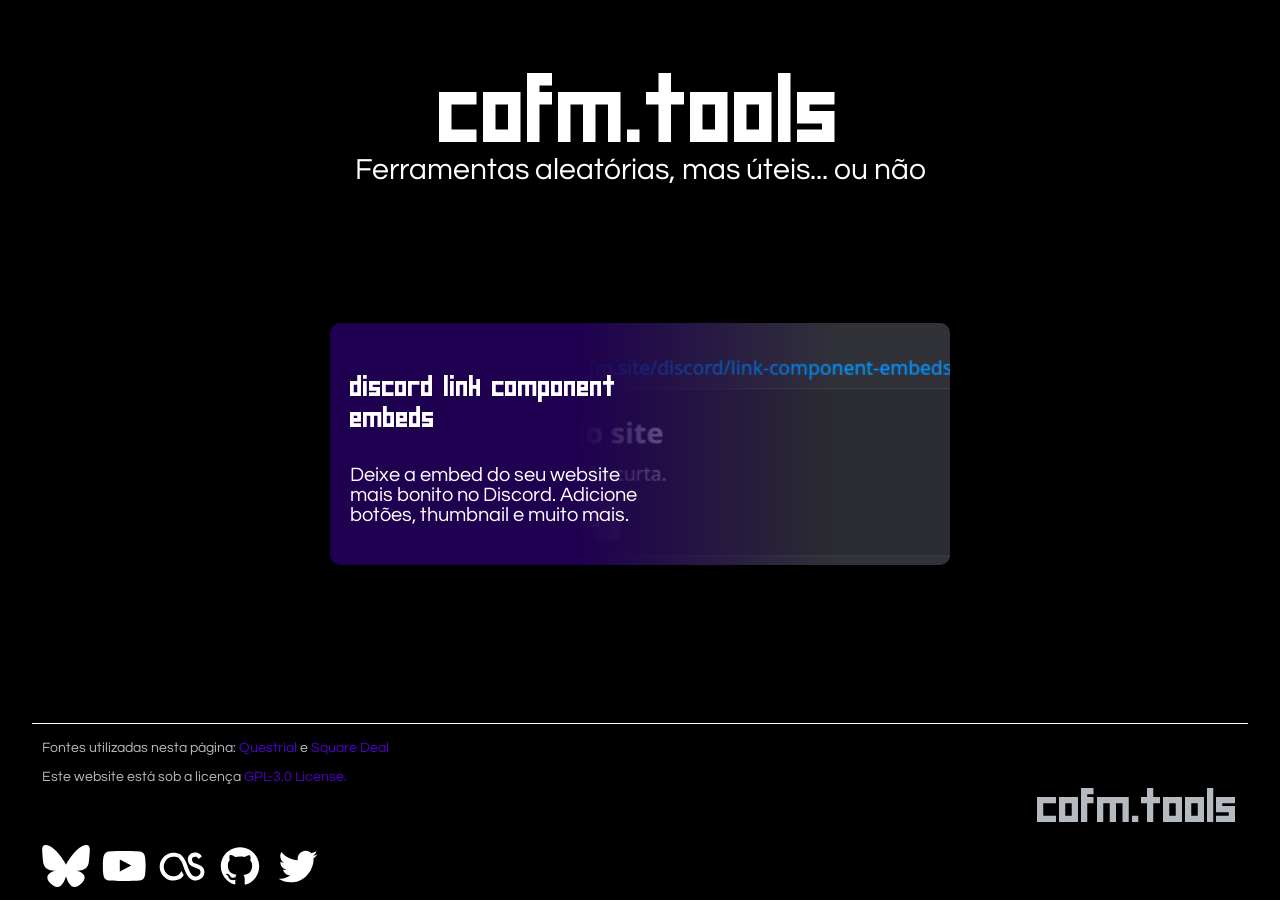
<file: index.html>
<!DOCTYPE html>
<html lang="pt-BR">

<head>
    <meta charset="utf-8">
    <meta name="viewport" content="width=device-width, initial-scale=1, viewport-fit=cover">
    <title>Página Inicial / cofm.tools</title>

    <link rel="stylesheet" href="/src/css/global.css">

    <link rel="stylesheet" href="/src/css/index.css">
</head>

<body>
    <object type="image/svg+xml" data="/src/img/sprites.svg" style="display: none"></object>
    <h1 class="title">cofm.tools</h1>
    <h2 class="subtitle">Ferramentas aleatórias, mas úteis... ou não</h2>

    <a class="tools a" title="Discord Link Component Embeds" href="/discord/link-component-embeds">
    <div class="tools div">
        <img class="tools container img" src="/src/img/discord-link-component-embeds@preview.png">
            <div class="tools container">
                <p class="tools title">Discord Link Component Embeds</p>
                <p class="tools description">Deixe a embed do seu website mais bonito no Discord. Adicione botões, thumbnail e muito mais.</p>
            </div>
    </div>
    </a>

    <footer>
        <div class="footer container">
            <div class="footer left">
                <p>Fontes utilizadas nesta página: <a target="_blank"
                        href="https://www.1001freefonts.com/questrial.font">Questrial</a> e <a target="_blank"
                        href="https://www.1001freefonts.com/square-deal.font">Square Deal</a></p>
                <p>Este website está sob a licença <a target="_blank"
                        href="https://galinhasdomexico.github.io/license">GPL-3.0 License.</a></p>
                <div class="footer left socials">
                    <div title="Meu perfil no Bluesky" class="svgContainer">
                        <a href="https://chickenofmexico.bsky.social/" target="_blank" class="svgLink">
                            <svg class="svgIcon fade">
                                <use href="/src/img/sprites.svg#bskySvg"></use>
                            </svg>
                        </a>
                    </div>
                    <div title="Meu canal no YouTube" class="svgContainer">
                        <a href="https://youtube.com/@chickenofmexico" target="_blank" class="svgLink">
                            <svg class="svgIcon fade">
                                <use href="/src/img/sprites.svg#youtubeSvg"></use>
                            </svg>
                        </a>
                    </div>
                    <div title="Meu perfil no Last.fm" class="svgContainer">
                        <a href="https://last.fm/user/ChickenOfMexico" target="_blank" class="svgLink">
                            <svg class="svgIcon fade">
                                <use href="/src/img/sprites.svg#lastfmSvg"></use>
                            </svg>
                        </a>
                    </div>
                    <div title="Meu perfil no GitHub" class="svgContainer">
                        <a href="https://github.com/GalinhasDoMexico" target="_blank" class="svgLink">
                            <svg class="svgIcon fade">
                                <use href="/src/img/sprites.svg#githubSvg"></use>
                            </svg>
                        </a>
                    </div>
                    <div title="Meu perfil no X/Twitter" class="svgContainer">
                        <a href="https://x.com/ChickenOfMexico" target="_blank" class="svgLink">
                            <svg class="svgIcon fade">
                                <use href="/src/img/sprites.svg#xtwitterSvg"></use>
                            </svg>
                        </a>
                    </div>
                </div>
            </div>
            <div class="footer right">
                <p class="footer cofm">cofm.tools</p>
            </div>
        </div>
    </footer>
</body>
</file>
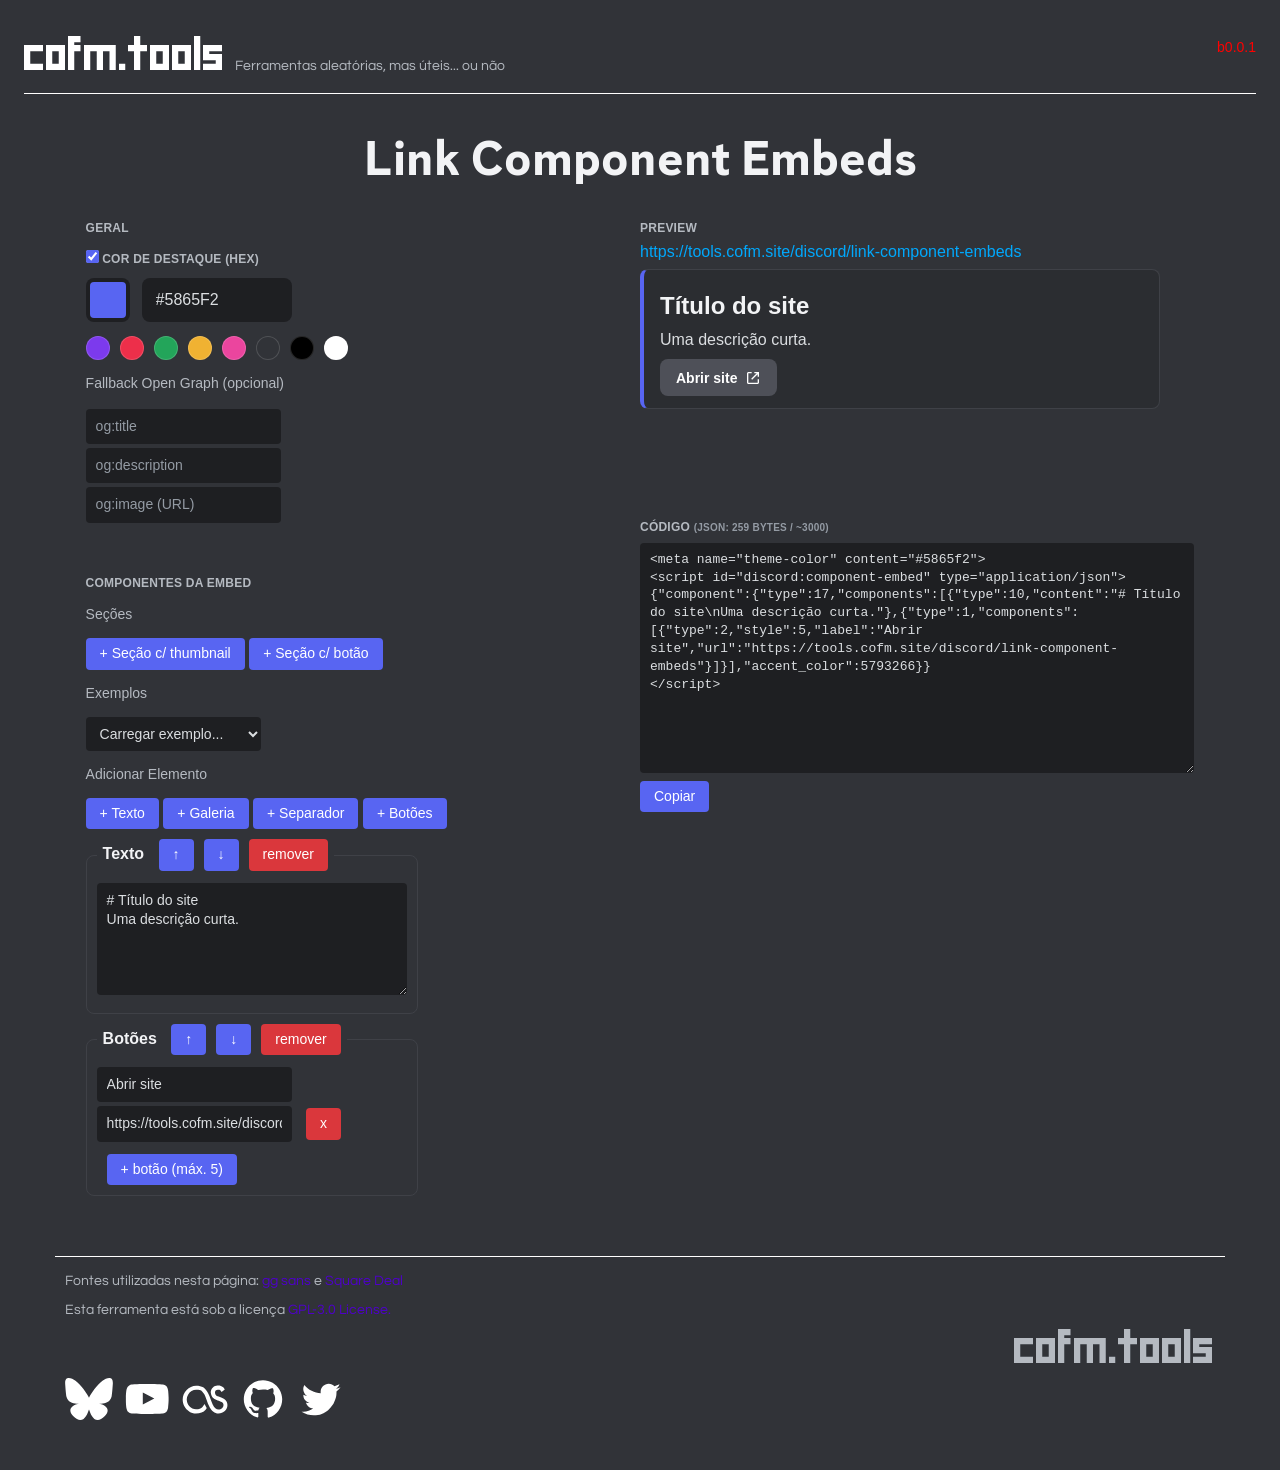
<file: discord/link-component-embeds.html>
<!DOCTYPE html>
<html lang="pt-BR">

<head>
    <meta charset="utf-8">
    <meta name="viewport" content="width=device-width, initial-scale=1, viewport-fit=cover">
    <title>Link Component Embeds / Discord / cofm.tools</title>

    <!--- Para o Discord criar a embed -->
    <meta name="theme-color" content="#5865f2">
    <script id="discord:component-embed" type="application/json">
     {"component":{"type":17,"components":[{"type":9,"components":[{"type":10,"content":"# **Link Component Embeds**\nDeixe a embed do seu website mais bonito no Discord. Adicione botões, thumbnail e muito mais."}],"accessory":{"type":11,"media":{"url":"http://tools.cofm.site/src/img/chickenchibi.webp"}}},{"type":14},{"type":9,"components":[{"type":10,"content":"Você também pode acessar outras ferramentas."}],"accessory":{"type":2,"style":5,"label":"Página Inicial","url":"https://tools.cofm.site/"}},{"type":14},{"type":10,"content":"-# ~ [GalinhasDoMexico](https://cofm.site/) - Esta ferramenta está sob a licença [GPL-3.0](https://github.com/GalinhasDoMexico/tools/tree/main?tab=GPL-3.0-1-ov-file). - Este embed foi feito usando a mesma :D"}],"accent_color":5793266}}
    </script>

    <link rel="stylesheet" href="/src/css/global.css">
    <link rel="stylesheet" href="/src/css/tools/discord/link-component-embeds.css">

    <script src="/src/js/discord/link-component-embeds.js"></script>
</head>

<body>
    <nav>
        <div class="nav left">
            <a class="nav cofm" href="/">cofm.tools</a>
            <p class="nav slogan">Ferramentas aleatórias, mas úteis... ou não</p>
        </div>
        <div class="nav right">
            <p title="Esta ferramenta está em fase BETA, ela pode apresentar problemas." style="color: red;">b0.0.1</p>
        </div>
    </nav>
    <h1 class="main title">Link Component Embeds</h1>
    <div style="width: 90%; margin-bottom: 50px;">

        <div class="options">
            <h3>Geral</h3>
            <div id="accent">
                <label><input type="checkbox" id="usecolor" checked> Cor de destaque (Hex)</label>
                <div class="accent-row">
                    <input type="color" id="color" value="#5865f2">
                    <input id="hex" value="#5865F2" maxlength="7" spellcheck="false">
                </div>
                <div class="swatches">
                    <button type="button" data-c="#7c3aed" style="background:#7c3aed"></button>
                    <button type="button" data-c="#ed2f4a" style="background:#ed2f4a"></button>
                    <button type="button" data-c="#23a55a" style="background:#23a55a"></button>
                    <button type="button" data-c="#f0b232" style="background:#f0b232"></button>
                    <button type="button" data-c="#eb459e" style="background:#eb459e"></button>
                    <button type="button" data-c="#313338" style="background:#313338"></button>
                    <button type="button" data-c="#000000" style="background:#000000"></button>
                    <button type="button" data-c="#ffffff" style="background:#ffffff"></button>
                </div>
            </div>

            <p>Fallback Open Graph (opcional)</p>
            <input id="ogt" placeholder="og:title"><br>
            <input id="ogd" placeholder="og:description"><br>
            <input id="ogi" placeholder="og:image (URL)">

            <h3 style="margin-top: 50px;">Componentes da Embed</h3>
            <p>Seções</p>
            <button data-add="secthumb">+ Seção c/ thumbnail</button>
            <button data-add="secbtn">+ Seção c/ botão</button>
            <br>
            <p>Exemplos</p>
            <select id="examples">
                <option value="">Carregar exemplo...</option>
                <option value="site">Site simples</option>
                <option value="thumb">Seção com thumbnail</option>
                <option value="btn">Seção com botão</option>
                <option value="full">Completo</option>
            </select>
            <p>Adicionar Elemento</p>
            <button data-add="text">+ Texto</button>
            <button data-add="gallery">+ Galeria</button>
            <button data-add="sep">+ Separador</button>
            <button data-add="buttons">+ Botões</button>

            <div id="blocks"></div>
        </div>

        <div class="preview right">
            <h3>Preview</h3>
            <div id="preview"></div>

            <h3 style="margin-top: 110px;">Código <small id="size"></small></h3>
            <textarea id="out" readonly rows="12" style="width:100%"></textarea><br>
            <button id="copy">Copiar</button>
        </div>

    </div>

    <footer>
        <div class="footer container">
            <div class="footer left">
                <p>Fontes utilizadas nesta página: <a target="_blank" href="https://support.discord.com/hc/pt-br/articles/9507780972951-gg-sans-FAQ-de-Atualiza%C3%A7%C3%A3o-da-Fonte">gg sans</a> e <a target="_blank"
                        href="https://www.1001freefonts.com/square-deal.font">Square Deal</a></p>
                <p>Esta ferramenta está sob a licença <a target="_blank"
                        href="https://galinhasdomexico.github.io/license">GPL-3.0 License.</a></p>
                <div class="footer left socials">
                    <div title="Meu perfil no Bluesky" class="svgContainer">
                        <a href="https://chickenofmexico.bsky.social/" target="_blank" class="svgLink">
                            <svg class="svgIcon fade">
                                <use href="/src/img/sprites.svg#bskySvg"></use>
                            </svg>
                        </a>
                    </div>
                    <div title="Meu canal no YouTube" class="svgContainer">
                        <a href="https://youtube.com/@chickenofmexico" target="_blank" class="svgLink">
                            <svg class="svgIcon fade">
                                <use href="/src/img/sprites.svg#youtubeSvg"></use>
                            </svg>
                        </a>
                    </div>
                    <div title="Meu perfil no Last.fm" class="svgContainer">
                        <a href="https://last.fm/user/ChickenOfMexico" target="_blank" class="svgLink">
                            <svg class="svgIcon fade">
                                <use href="/src/img/sprites.svg#lastfmSvg"></use>
                            </svg>
                        </a>
                    </div>
                    <div title="Meu perfil no GitHub" class="svgContainer">
                        <a href="https://github.com/GalinhasDoMexico" target="_blank" class="svgLink">
                            <svg class="svgIcon fade">
                                <use href="/src/img/sprites.svg#githubSvg"></use>
                            </svg>
                        </a>
                    </div>
                    <div title="Meu perfil no X/Twitter" class="svgContainer">
                        <a href="https://x.com/ChickenOfMexico" target="_blank" class="svgLink">
                            <svg class="svgIcon fade">
                                <use href="/src/img/sprites.svg#xtwitterSvg"></use>
                            </svg>
                        </a>
                    </div>
                </div>
            </div>
            <div class="footer right">
                <p class="footer cofm">cofm.tools</p>
            </div>
        </div>
    </footer>
</body>
</file>
<file: src/css/global.css>
@font-face {
  font-family: 'Questrial';
  src: url('/src/fonts/questrial.ttf') format('truetype');
  font-weight: 100 900;
  font-stretch: 75% 125%;
  font-style: normal;
}

@font-face {
  font-family: 'Square';
  src: url('/src/fonts/square.ttf') format('truetype');
  font-weight: 100 900;
  font-stretch: 75% 125%;
  font-style: normal;
}

*, *::before, *::after {
    box-sizing: border-box;
}

body {
    display: flex;
    flex-direction: column;
    align-items: center;

    margin: 0;
    min-height: 100vh;   /* fallback */
    min-height: 100dvh;

    background-color: black;
    color: white;
}



/*
NAV
*/
nav {
  width: 100%;

  border-bottom: white 1px solid;

  display: table;
  align-items: baseline;
}

nav a {
  text-decoration: none;

  color: white;
}

nav a:hover {
  text-decoration: none;
}

.nav.cofm {
    font-size: 50px;
    font-family: square;
}

.nav.slogan {
  margin-left: 10px;

  color: #b5bac1;

  font-family: questrial;
}

.nav.left {
  display: flex;
  align-items: baseline;

  float: left;
}

.nav.right {
  float: right;
}


/*
FOOTER
*/
footer {
    border-top: white 1px solid;

    margin-top: auto;

    width: 95%;

    padding: 10px;

    display: table;
}
.footer.container {
    display: table-row;
}

footer a {
    color: rgb(78, 0, 202);

    text-decoration: none;
}

.footer.right {
    float: right;
}
.footer.left {
    display: flex;
    flex-direction: column;

    float: left;

    line-height: 1px;
}

.footer.cofm {
    font-size: 50px;
    font-family: square;

    color: #b5bac1;
}

.footer.left p {
    font-family: questrial;

    color: #b5bac1;

    font-size: 14px;
}

.footer.left.socials {
    margin-top: 50px;

    flex-direction: row;
}



/*
SVG
*/
.svgContainer .svgIcon,
.svgLink {
  display: flex;
  width: 3rem;
  height: 3rem;
  transition: fill 0.5s ease;
}

.svgContainer {
  display: inline-block;
  position: relative;
  margin-right: 10px;
}

.svgContainer[title="Meu perfil no Bluesky"] .svgIcon,
.svgContainer[title="Meu canal no YouTube"] .svgIcon,
.svgContainer[title="Meu perfil no Last.fm"] .svgIcon,
.svgContainer[title="Meu perfil no GitHub"] .svgIcon,
.svgContainer[title="Meu perfil no X/Twitter"] .svgIcon,
.svgContainer[title="My Bluesky profile"] .svgIcon,
.svgContainer[title="My YouTube channel"] .svgIcon,
.svgContainer[title="My Last.fm profile"] .svgIcon,
.svgContainer[title="My GitHub profile"] .svgIcon,
.svgContainer[title="My X/Twitter profile"] .svgIcon {
  fill: white;
}

.svgContainer[title="Meu perfil no Bluesky"]:hover .svgIcon,
.svgContainer[title="My Bluesky profile"]:hover .svgIcon {
  fill: #1185fe;
}

.svgContainer[title="Meu canal no YouTube"]:hover .svgIcon,
.svgContainer[title="My YouTube channel"]:hover .svgIcon {
  fill: red;
}

.svgContainer[title="Meu perfil no Last.fm"]:hover .svgIcon,
.svgContainer[title="My Last.fm profile"]:hover .svgIcon {
  fill: #d51007;
}

.svgContainer[title="Meu perfil no GitHub"]:hover .svgIcon,
.svgContainer[title="My GitHub profile"]:hover .svgIcon {
  fill: #2b3137;
}

.svgContainer[title="Meu perfil no X/Twitter"]:hover .svgIcon,
.svgContainer[title="My X/Twitter profile"]:hover .svgIcon {
  fill: #326ada;
}
</file>
<file: src/css/index.css>
@font-face {
  font-family: 'Questrial';
  src: url('/src/fonts/questrial.ttf') format('truetype');
  font-weight: 100 900;
  font-stretch: 75% 125%;
  font-style: normal;
}

@font-face {
  font-family: 'Square';
  src: url('/src/fonts/square.ttf') format('truetype');
  font-weight: 100 900;
  font-stretch: 75% 125%;
  font-style: normal;
}

/*
INDEX
*/
h1.title {
    font-family: square;
    font-size: 100px;
}
h2.subtitle {
    font-family: questrial;
    font-size: 30px;

    margin-top: -80px;
    margin-bottom: 10%;
}




.tools.a {
    display: block;
    width: 50%;
    height: 50%;

    text-decoration: none;
    color: white;

    padding: 10px;

    transition: transform 0.5s;
}
.tools.a:hover {
    transform: scale(1.05);
}


.tools.div {
    position: relative;
    overflow: hidden;
    border-radius: 10px;
    min-height: 200px;

    background-color: rgb(31, 0, 80);
}


.tools.container.img {
    position: absolute;
    top: 0;
    right: 0;

    width: 60%;
    height: 100%;
    object-fit: cover;

    z-index: 0;

    -webkit-mask-image: linear-gradient(to right, transparent, #000 70%);
    mask-image: linear-gradient(to right, transparent, #000 70%);
}


/* texto por cima da imagem */
div.tools.container {
    position: relative;
    z-index: 1;

    max-width: 55%;
    padding: 20px;
}


.tools.title {
    font-family: square;
    font-size: 30px;
}
.tools.description {
    font-family: questrial;
    font-size: 20px;
}
</file>
<file: src/css/tools/discord/link-component-embeds.css>
@font-face {
    font-family: 'GGsans';
    src: url('/src/fonts/discord/ggsans.ttf') format('truetype');
    font-weight: 100 900;
    font-stretch: 75% 125%;
    font-style: normal;
}

@font-face {
    font-family: 'GGsans-Bold';
    src: url('/src/fonts/discord/ggsans_bold.ttf') format('truetype');
    font-weight: 100 900;
    font-stretch: 75% 125%;
    font-style: normal;
}


h1.main.title {
    font-family: ggsans-bold;
    font-size: 50px;

    font-weight: bolder;
}



div.options,
div.preview.right {
    float: left;

    width: 50%;
}


/*
EDITOR - TEXTOS
*/
:root {
    color-scheme: dark;
    box-sizing: border-box;
    padding-top: env(safe-area-inset-top, 0px);
    padding-bottom: env(safe-area-inset-bottom, 0px)
}

body {
    margin: 0;
    padding: 24px;
    background: #313338;
    color: #dbdee1;
    font: 16px/1.375 "gg sans", "Noto Sans", "Helvetica Neue", Helvetica, Arial, sans-serif
}

h1,
h3 {
    color: #f2f3f5;
    margin: .6em 0 .4em
}

h3 {
    font-size: 12px;
    text-transform: uppercase;
    letter-spacing: .02em;
    color: #b5bac1
}

small {
    color: #949ba4
}

a {
    color: #00a8fc;
    text-decoration: none
}

a:hover {
    text-decoration: underline
}

p {
    color: #b5bac1;
    font-size: 14px
}

/*
EDITOR
*/
fieldset {
    border: 1px solid #3f4147;
    border-radius: 8px;

    margin: 10px 0;

    padding: 10px;

    width: 60%;
}

legend {
    color: #f2f3f5;
    font-weight: 600;
    padding: 0 6px
}

input,
textarea {
    background: #1e1f22;

    border: 0;
    border-radius: 4px;

    color: #dbdee1;

    padding: 8px 10px;

    margin: 2px 0;

    font: inherit;
    font-size: 14px;

    box-sizing: border-box
}

input:focus,
textarea:focus {
    outline: 2px solid #5865f2
}

input[type=color] {
    padding: 0;

    height: 32px;
    width: 40px;

    cursor: pointer
}

input[type=checkbox] {
    accent-color: #5865f2
}

::placeholder {
    color: #949ba4
}

textarea {
    resize: vertical
}

#out {
    font-family: Consolas, "Andale Mono", monospace;
    font-size: 13px
}

button {
    background: #5865f2;

    border: 0;
    border-radius: 4px;

    color: #fff;

    padding: 6px 14px;

    font: inherit;
    font-size: 14px;
    font-weight: 500;

    cursor: pointer
}

button:hover {
    background: #4752c4
}

button[data-a] {
    margin-left: 10px;
}

button[data-a=additem] {
    margin-top: 10px;
}

button[data-a=del],
button[data-a=delitem] {
    background: #da373c
}

button[data-a=del]:hover,
button[data-a=delitem]:hover {
    background: #a12828
}

#accent > label {
    display: block;

    color: #b5bac1;

    font-size: 12px;
    font-weight: 700;

    text-transform: uppercase;

    letter-spacing: .02em;

    margin: 12px 0 8px;
}

.accent-row {
    display: flex;
    align-items: center;

    gap: 12px;
}

#color {
    width: 44px;
    height: 44px;

    padding: 4px;

    border: 0;
    border-radius: 8px;

    background: #1e1f22;

    cursor: pointer;
}
#color::-webkit-color-swatch-wrapper { padding: 0; }
#color::-webkit-color-swatch { border: 0; border-radius: 4px; }
#color::-moz-color-swatch { border: 0; border-radius: 4px; }

#hex {
    width: 150px;
    height: 44px;

    padding: 0 14px;

    border-radius: 8px;

    font-size: 16px;

    text-transform: uppercase;
}

.swatches {
    display: flex;

    gap: 10px;

    margin-top: 12px;
}

.swatches button {
    width: 24px;
    height: 24px;

    padding: 0;

    border: 0;
    border-radius: 50%;

    box-shadow: inset 0 0 0 1px rgba(255, 255, 255, .15);

    cursor: pointer;
}

.swatches button.on {
    outline: 2px solid #fff;
    outline-offset: 2px;
}

/* preview */
#preview>div {
    background: #2b2d31;

    border-top: 1px solid #3f4147;
    border-right: 1px solid #3f4147;
    border-bottom: 1px solid #3f4147;
    border-radius: 8px;

    padding: 12px 16px !important;

    max-width: 520px
}

#preview>p {
    margin: 0 0 6px;

    font-size: 16px
}

#preview h1 {
    font-size: 1.5em;

    color: #f2f3f5;

    margin: .3em 0
}

#preview h2 {
    font-size: 1.25em;

    color: #f2f3f5;

    margin: .3em 0
}

#preview h3 {
    font-size: 1em;

    text-transform: none;

    letter-spacing: 0;

    color: #f2f3f5;

    margin: .3em 0
}

#preview img {
    border-radius: 8px
}

#preview hr {
    border: 0;

    height: 1px;

    background: #3f4147;

    margin: 8px 0
}

#preview a[style] {
    display: inline-flex !important;
    align-items: center;
    justify-content: center;

    gap: 8px;

    min-height: 37px;

    box-sizing: border-box;

    background: #4e5058;

    color: #fff !important;

    border: 0 !important;
    border-radius: 8px;

    padding: 2px 16px !important;

    margin: 8px 8px 0 0 !important;

    font-size: 14px;
    font-weight: 600;

    line-height: 16px;

    text-decoration: none;

    transition: background-color .17s ease;
}

#preview a[style]:hover {
    background: #6d6f78;
    text-decoration: none;
}

#preview a[style]::after {
    content: "";

    width: 16px;
    height: 16px;

    flex: none;

    background: currentColor;
    -webkit-mask: url("data:image/svg+xml,%3Csvg xmlns='http://www.w3.org/2000/svg' viewBox='0 0 24 24'%3E%3Cpath d='M10 5V3H5.375C4.06 3 3 4.06 3 5.375v13.25C3 19.94 4.06 21 5.375 21h13.25C19.94 21 21 19.94 21 18.625V14h-2v5H5V5h5Z'/%3E%3Cpath d='M21 2.999h-7v2h3.586l-8.293 8.293 1.414 1.414L19 6.413v3.586h2V2.999Z'/%3E%3C/svg%3E") center / contain no-repeat;
    mask: url("data:image/svg+xml,%3Csvg xmlns='http://www.w3.org/2000/svg' viewBox='0 0 24 24'%3E%3Cpath d='M10 5V3H5.375C4.06 3 3 4.06 3 5.375v13.25C3 19.94 4.06 21 5.375 21h13.25C19.94 21 21 19.94 21 18.625V14h-2v5H5V5h5Z'/%3E%3Cpath d='M21 2.999h-7v2h3.586l-8.293 8.293 1.414 1.414L19 6.413v3.586h2V2.999Z'/%3E%3C/svg%3E") center / contain no-repeat;
}

#preview .acc a[style] { margin: 0 !important; }

select {
    background: #1e1f22;

    color: #dbdee1;

    border: 0;
    border-radius: 4px;

    padding: 8px 10px;

    font: inherit;
    font-size: 14px;

    cursor: pointer;
}
</file>
